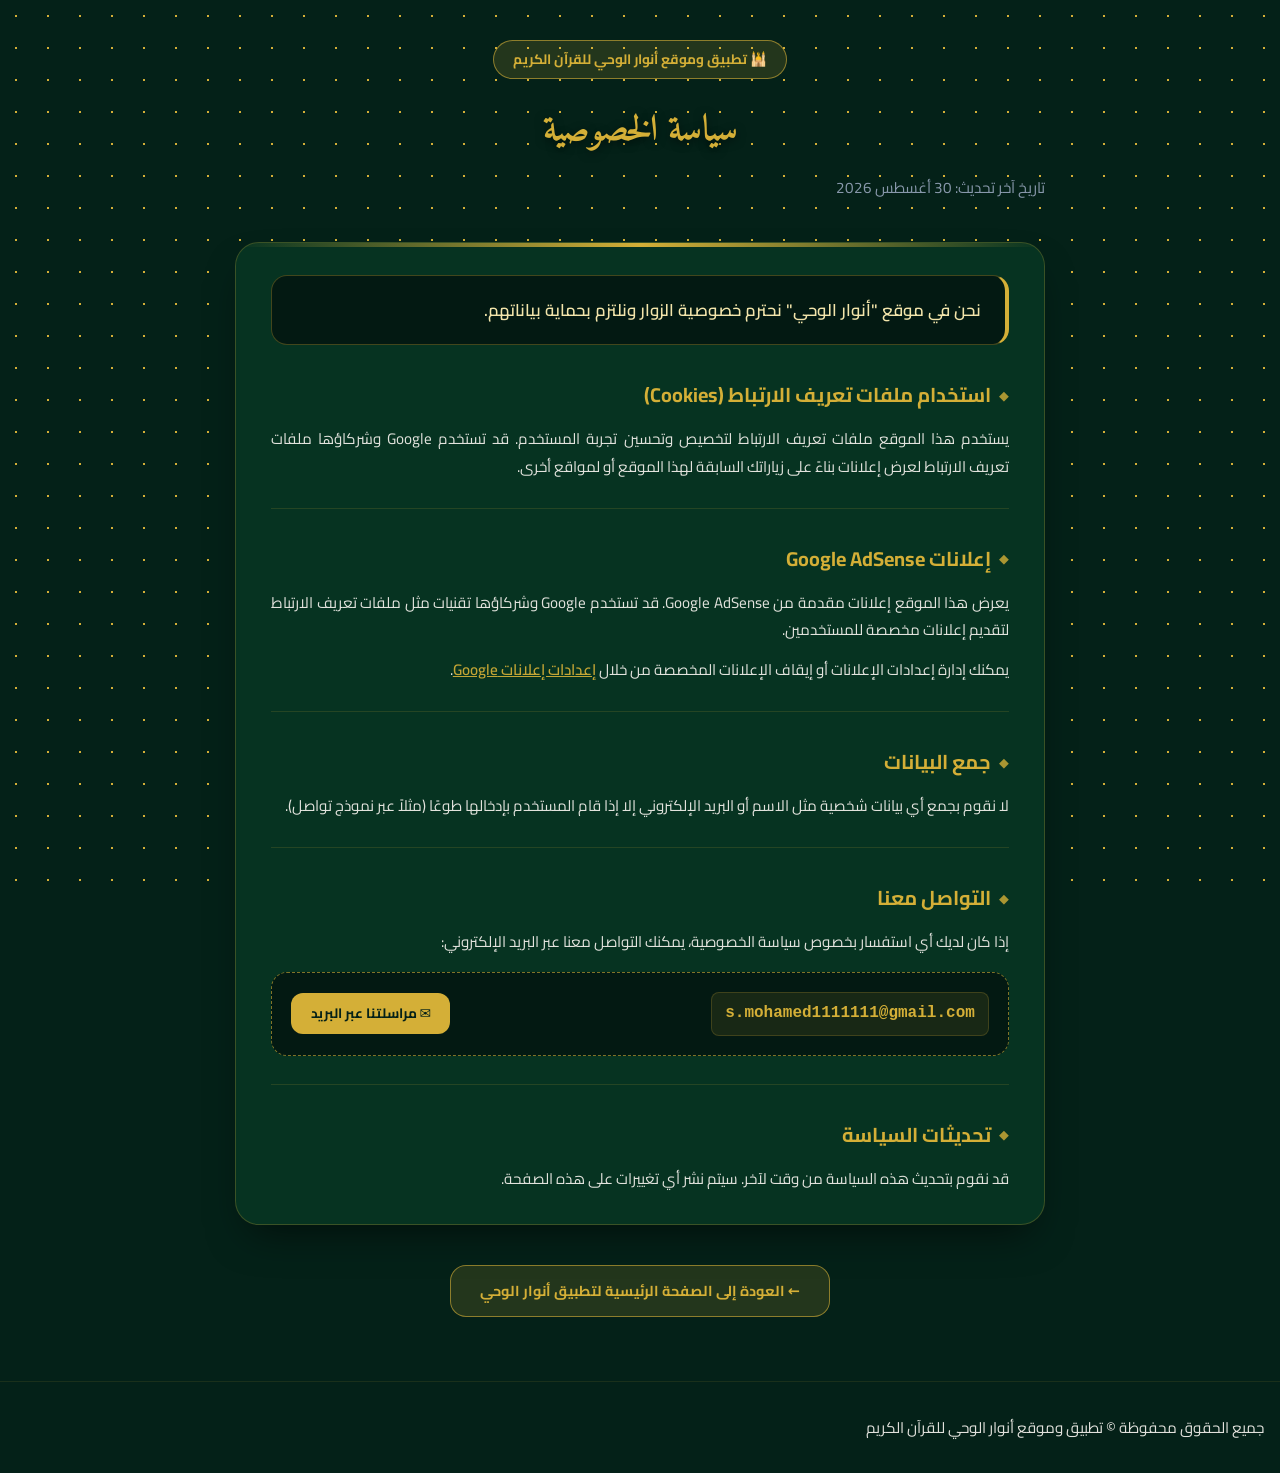
<file: privacy.html>
<!DOCTYPE html>
<html lang="ar" dir="rtl">
<head>
  <meta charset="UTF-8">
  <meta name="viewport" content="width=device-width, initial-scale=1.0">
  <title>سياسة الخصوصية | تطبيق أنوار الوحي للقرآن الكريم</title>
  <meta name="description" content="سياسة الخصوصية وشروط الاستخدام لتطبيق وموقع أنوار الوحي للقرآن الكريم وإعلانات Google AdSense المعتمدة.">
  <link rel="icon" type="image/svg+xml" href="/favicon.svg">
  <link rel="preconnect" href="https://fonts.googleapis.com">
  <link rel="preconnect" href="https://fonts.gstatic.com" crossorigin>
  <link href="https://fonts.googleapis.com/css2?family=Amiri:ital,wght@0,400;0,700;1,400&family=Cairo:wght@400;600;700;800&display=swap" rel="stylesheet">
  <style>
    :root {
      --bg-dark: #042118;
      --bg-card: #063321;
      --bg-card-inner: #031912;
      --gold: #d4af37;
      --gold-light: #f3e5ab;
      --text-main: #f5f2ed;
      --text-muted: #94a3b8;
      --border-color: rgba(212, 175, 55, 0.25);
      --border-gold: rgba(212, 175, 55, 0.6);
      --accent-green: #10b981;
    }

    * {
      box-sizing: border-box;
      margin: 0;
      padding: 0;
    }

    body {
      font-family: 'Cairo', system-ui, -apple-system, sans-serif;
      background-color: var(--bg-dark);
      color: var(--text-main);
      line-height: 1.8;
      min-height: 100vh;
      display: flex;
      flex-direction: column;
      background-image: radial-gradient(var(--gold) 1px, transparent 1px);
      background-size: 32px 32px;
      background-attachment: fixed;
    }

    .container {
      width: 100%;
      max-width: 850px;
      margin: 0 auto;
      padding: 2.5rem 1.25rem 4rem;
    }

    /* Header */
    .header {
      text-align: center;
      margin-bottom: 2.5rem;
      position: relative;
    }

    .app-badge {
      display: inline-flex;
      align-items: center;
      gap: 0.5rem;
      background: rgba(212, 175, 55, 0.15);
      border: 1px solid var(--border-gold);
      color: var(--gold);
      padding: 0.4rem 1.2rem;
      border-radius: 9999px;
      font-size: 0.85rem;
      font-weight: 700;
      margin-bottom: 1.2rem;
    }

    h1 {
      font-family: 'Amiri', serif;
      font-size: 2.3rem;
      color: var(--gold);
      font-weight: 700;
      letter-spacing: -0.02em;
      margin-bottom: 0.6rem;
      text-shadow: 0 2px 10px rgba(0, 0, 0, 0.5);
    }

    .subtitle {
      color: var(--text-muted);
      font-size: 0.95rem;
    }

    /* Main Policy Card */
    .policy-card {
      background: var(--bg-card);
      border: 1px solid var(--border-color);
      border-radius: 1.5rem;
      padding: 2rem 2.2rem;
      box-shadow: 0 20px 40px -15px rgba(0, 0, 0, 0.6);
      position: relative;
      overflow: hidden;
    }

    .policy-card::before {
      content: '';
      position: absolute;
      top: 0;
      left: 0;
      right: 0;
      height: 4px;
      background: linear-gradient(90deg, transparent, var(--gold), transparent);
    }

    .intro-box {
      background: var(--bg-card-inner);
      border: 1px solid rgba(212, 175, 55, 0.3);
      border-radius: 1rem;
      padding: 1.2rem 1.5rem;
      margin-bottom: 2rem;
      font-size: 1.05rem;
      font-weight: 600;
      color: var(--gold-light);
      border-right: 4px solid var(--gold);
    }

    .section-block {
      margin-bottom: 2rem;
      padding-bottom: 1.75rem;
      border-bottom: 1px solid rgba(212, 175, 55, 0.15);
    }

    .section-block:last-child {
      margin-bottom: 0;
      padding-bottom: 0;
      border-bottom: none;
    }

    h2 {
      font-size: 1.25rem;
      color: var(--gold);
      font-weight: 700;
      margin-bottom: 0.75rem;
      display: flex;
      align-items: center;
      gap: 0.5rem;
    }

    h2::before {
      content: '◆';
      font-size: 0.8rem;
      color: var(--gold);
      opacity: 0.8;
    }

    p {
      color: var(--text-main);
      font-size: 0.95rem;
      margin-bottom: 0.75rem;
      text-align: justify;
      opacity: 0.92;
    }

    p:last-child {
      margin-bottom: 0;
    }

    a {
      color: var(--gold);
      text-decoration: underline;
      font-weight: 600;
      transition: color 0.2s;
    }

    a:hover {
      color: var(--gold-light);
    }

    /* Email highlight box */
    .contact-box {
      background: var(--bg-card-inner);
      border: 1px dashed var(--border-gold);
      border-radius: 1rem;
      padding: 1.2rem;
      margin-top: 1rem;
      display: flex;
      align-items: center;
      justify-content: space-between;
      flex-wrap: wrap;
      gap: 1rem;
    }

    .contact-email {
      font-family: monospace;
      font-size: 1rem;
      color: var(--gold);
      font-weight: bold;
      background: rgba(212, 175, 55, 0.1);
      padding: 0.4rem 0.8rem;
      border-radius: 0.5rem;
      border: 1px solid rgba(212, 175, 55, 0.2);
      direction: ltr;
      display: inline-block;
    }

    .btn-email {
      display: inline-flex;
      align-items: center;
      gap: 0.4rem;
      background: var(--gold);
      color: #042118;
      text-decoration: none;
      font-weight: 700;
      font-size: 0.85rem;
      padding: 0.5rem 1.2rem;
      border-radius: 0.75rem;
      transition: background 0.2s;
    }

    .btn-email:hover {
      background: var(--gold-light);
      color: #042118;
    }

    /* Actions Bottom */
    .actions {
      margin-top: 2.5rem;
      display: flex;
      justify-content: center;
      gap: 1rem;
      flex-wrap: wrap;
    }

    .btn-home {
      display: inline-flex;
      align-items: center;
      gap: 0.5rem;
      background: rgba(212, 175, 55, 0.15);
      border: 1px solid var(--border-gold);
      color: var(--gold);
      text-decoration: none;
      font-size: 0.9rem;
      font-weight: 700;
      padding: 0.75rem 1.8rem;
      border-radius: 1rem;
      transition: all 0.2s;
    }

    .btn-home:hover {
      background: var(--gold);
      color: #042118;
    }

    /* Footer */
    footer {
      text-align: center;
      margin-top: auto;
      padding: 2rem 1rem;
      font-size: 0.85rem;
      color: var(--text-muted);
      border-top: 1px solid rgba(212, 175, 55, 0.1);
    }

    @media (max-width: 640px) {
      .container {
        padding: 1.5rem 1rem 3rem;
      }
      .policy-card {
        padding: 1.5rem 1.25rem;
      }
      h1 {
        font-size: 1.8rem;
      }
    }
  </style>
</head>
<body>

  <div class="container">
    <!-- Header -->
    <header class="header">
      <div class="app-badge">
        <span>🕌 تطبيق وموقع أنوار الوحي للقرآن الكريم</span>
      </div>
      <h1>سياسة الخصوصية</h1>
      <p class="subtitle">تاريخ آخر تحديث: 30 أغسطس 2026</p>
    </header>

    <!-- Policy Content Card -->
    <main class="policy-card">
      
      <!-- Introduction -->
      <div class="intro-box">
        نحن في موقع "أنوار الوحي" نحترم خصوصية الزوار ونلتزم بحماية بياناتهم.
      </div>

      <!-- Cookies Section -->
      <section class="section-block">
        <h2>استخدام ملفات تعريف الارتباط (Cookies)</h2>
        <p>
          يستخدم هذا الموقع ملفات تعريف الارتباط لتخصيص وتحسين تجربة المستخدم. قد تستخدم Google وشركاؤها ملفات تعريف الارتباط لعرض إعلانات بناءً على زياراتك السابقة لهذا الموقع أو لمواقع أخرى.
        </p>
      </section>

      <!-- Google AdSense Section -->
      <section class="section-block">
        <h2>إعلانات Google AdSense</h2>
        <p>
          يعرض هذا الموقع إعلانات مقدمة من Google AdSense. قد تستخدم Google وشركاؤها تقنيات مثل ملفات تعريف الارتباط لتقديم إعلانات مخصصة للمستخدمين.
        </p>
        <p>
          يمكنك إدارة إعدادات الإعلانات أو إيقاف الإعلانات المخصصة من خلال 
          <a href="https://www.google.com/settings/ads" target="_blank" rel="noopener noreferrer">إعدادات إعلانات Google</a>.
        </p>
      </section>

      <!-- Data Collection Section -->
      <section class="section-block">
        <h2>جمع البيانات</h2>
        <p>
          لا نقوم بجمع أي بيانات شخصية مثل الاسم أو البريد الإلكتروني إلا إذا قام المستخدم بإدخالها طوعًا (مثلاً عبر نموذج تواصل).
        </p>
      </section>

      <!-- Contact Us Section -->
      <section class="section-block">
        <h2>التواصل معنا</h2>
        <p>
          إذا كان لديك أي استفسار بخصوص سياسة الخصوصية، يمكنك التواصل معنا عبر البريد الإلكتروني:
        </p>
        <div class="contact-box">
          <div>
            <span class="contact-email">s.mohamed1111111@gmail.com</span>
          </div>
          <a href="mailto:s.mohamed1111111@gmail.com?subject=استفسار%20بخصوص%20سياسة%20الخصوصية%20-%20أنوار%20الوحي" class="btn-email">
            ✉ مراسلتنا عبر البريد
          </a>
        </div>
      </section>

      <!-- Policy Updates Section -->
      <section class="section-block">
        <h2>تحديثات السياسة</h2>
        <p>
          قد نقوم بتحديث هذه السياسة من وقت لآخر. سيتم نشر أي تغييرات على هذه الصفحة.
        </p>
      </section>

    </main>

    <!-- Navigation Action -->
    <div class="actions">
      <a href="/" class="btn-home">
        <span>← العودة إلى الصفحة الرئيسية لتطبيق أنوار الوحي</span>
      </a>
    </div>
  </div>

  <!-- Footer -->
  <footer>
    <p>جميع الحقوق محفوظة © تطبيق وموقع أنوار الوحي للقرآن الكريم</p>
  </footer>

</body>
</html>
</file>
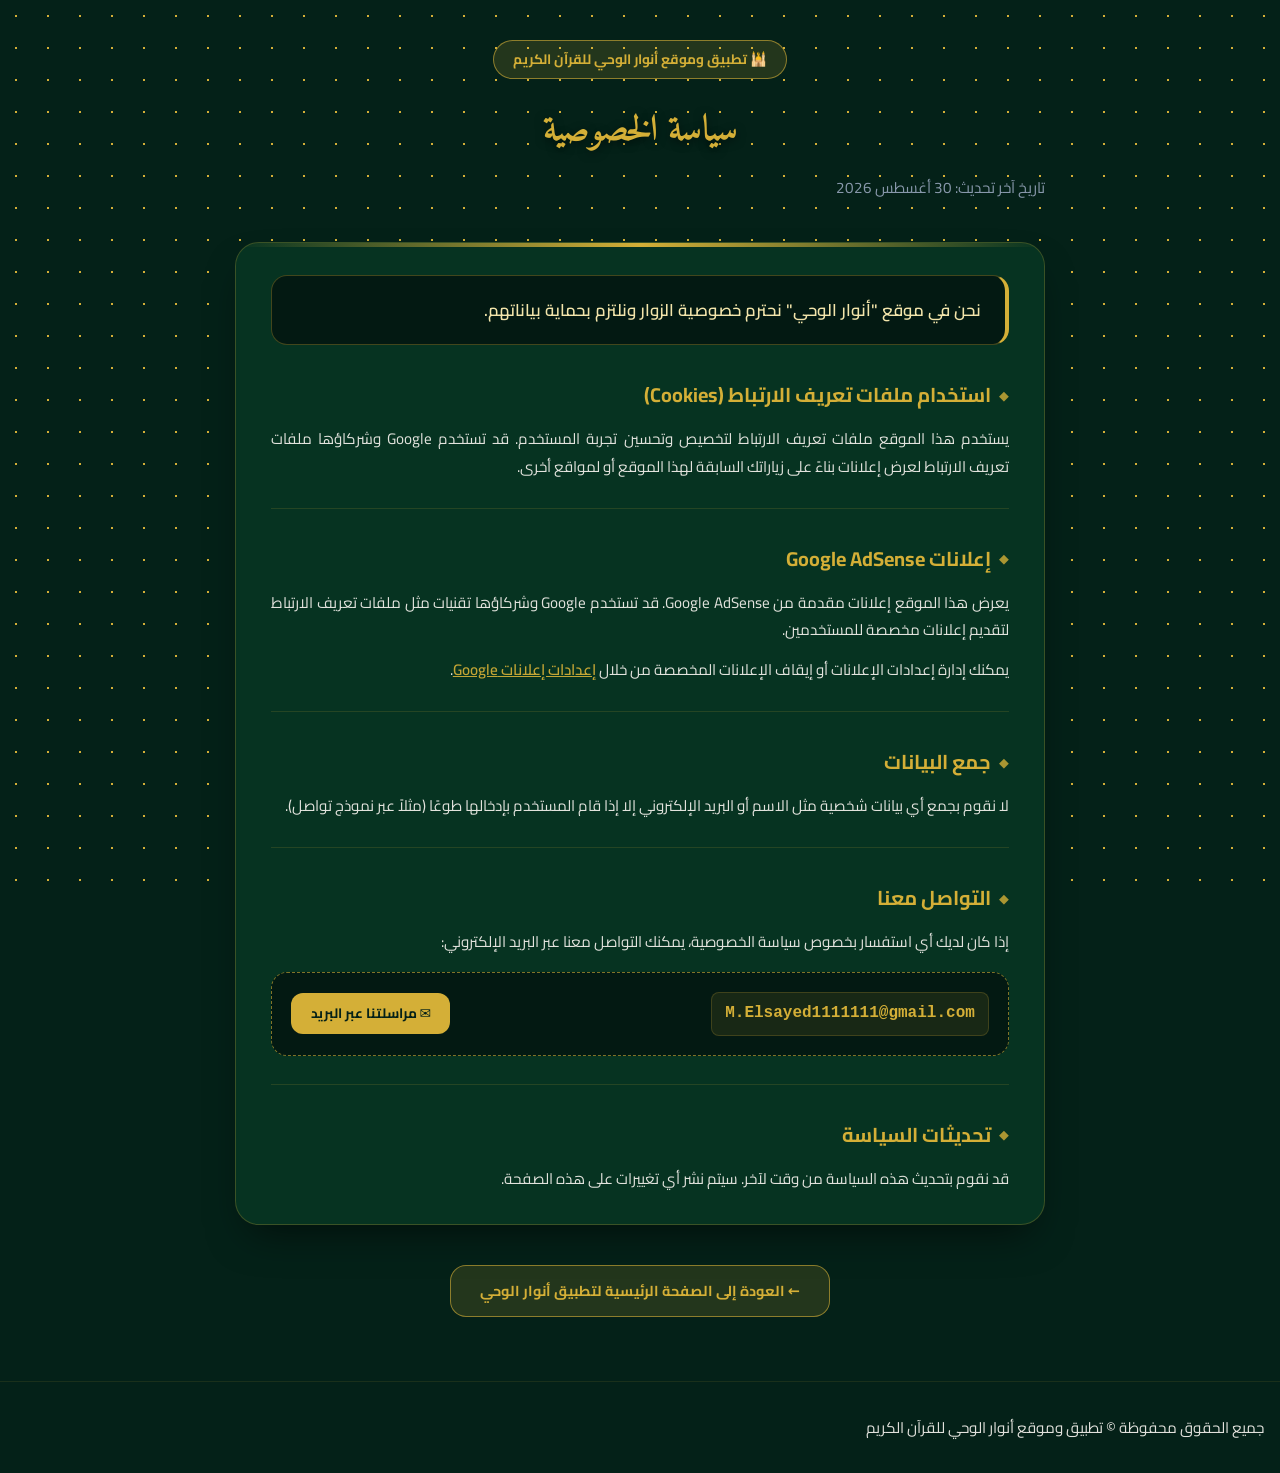
<file: public/privacy.html>
<!DOCTYPE html>
<html lang="ar" dir="rtl">
<head>
  <meta charset="UTF-8">
  <meta name="viewport" content="width=device-width, initial-scale=1.0">
  <title>سياسة الخصوصية | تطبيق أنوار الوحي للقرآن الكريم</title>
  <meta name="description" content="سياسة الخصوصية وشروط الاستخدام لتطبيق وموقع أنوار الوحي للقرآن الكريم وإعلانات Google AdSense المعتمدة.">
  <link rel="icon" type="image/svg+xml" href="/favicon.svg">
  <link rel="preconnect" href="https://fonts.googleapis.com">
  <link rel="preconnect" href="https://fonts.gstatic.com" crossorigin>
  <link href="https://fonts.googleapis.com/css2?family=Amiri:ital,wght@0,400;0,700;1,400&family=Cairo:wght@400;600;700;800&display=swap" rel="stylesheet">
  <style>
    :root {
      --bg-dark: #042118;
      --bg-card: #063321;
      --bg-card-inner: #031912;
      --gold: #d4af37;
      --gold-light: #f3e5ab;
      --text-main: #f5f2ed;
      --text-muted: #94a3b8;
      --border-color: rgba(212, 175, 55, 0.25);
      --border-gold: rgba(212, 175, 55, 0.6);
      --accent-green: #10b981;
    }

    * {
      box-sizing: border-box;
      margin: 0;
      padding: 0;
    }

    body {
      font-family: 'Cairo', system-ui, -apple-system, sans-serif;
      background-color: var(--bg-dark);
      color: var(--text-main);
      line-height: 1.8;
      min-height: 100vh;
      display: flex;
      flex-direction: column;
      background-image: radial-gradient(var(--gold) 1px, transparent 1px);
      background-size: 32px 32px;
      background-attachment: fixed;
    }

    .container {
      width: 100%;
      max-width: 850px;
      margin: 0 auto;
      padding: 2.5rem 1.25rem 4rem;
    }

    /* Header */
    .header {
      text-align: center;
      margin-bottom: 2.5rem;
      position: relative;
    }

    .app-badge {
      display: inline-flex;
      align-items: center;
      gap: 0.5rem;
      background: rgba(212, 175, 55, 0.15);
      border: 1px solid var(--border-gold);
      color: var(--gold);
      padding: 0.4rem 1.2rem;
      border-radius: 9999px;
      font-size: 0.85rem;
      font-weight: 700;
      margin-bottom: 1.2rem;
    }

    h1 {
      font-family: 'Amiri', serif;
      font-size: 2.3rem;
      color: var(--gold);
      font-weight: 700;
      letter-spacing: -0.02em;
      margin-bottom: 0.6rem;
      text-shadow: 0 2px 10px rgba(0, 0, 0, 0.5);
    }

    .subtitle {
      color: var(--text-muted);
      font-size: 0.95rem;
    }

    /* Main Policy Card */
    .policy-card {
      background: var(--bg-card);
      border: 1px solid var(--border-color);
      border-radius: 1.5rem;
      padding: 2rem 2.2rem;
      box-shadow: 0 20px 40px -15px rgba(0, 0, 0, 0.6);
      position: relative;
      overflow: hidden;
    }

    .policy-card::before {
      content: '';
      position: absolute;
      top: 0;
      left: 0;
      right: 0;
      height: 4px;
      background: linear-gradient(90deg, transparent, var(--gold), transparent);
    }

    .intro-box {
      background: var(--bg-card-inner);
      border: 1px solid rgba(212, 175, 55, 0.3);
      border-radius: 1rem;
      padding: 1.2rem 1.5rem;
      margin-bottom: 2rem;
      font-size: 1.05rem;
      font-weight: 600;
      color: var(--gold-light);
      border-right: 4px solid var(--gold);
    }

    .section-block {
      margin-bottom: 2rem;
      padding-bottom: 1.75rem;
      border-bottom: 1px solid rgba(212, 175, 55, 0.15);
    }

    .section-block:last-child {
      margin-bottom: 0;
      padding-bottom: 0;
      border-bottom: none;
    }

    h2 {
      font-size: 1.25rem;
      color: var(--gold);
      font-weight: 700;
      margin-bottom: 0.75rem;
      display: flex;
      align-items: center;
      gap: 0.5rem;
    }

    h2::before {
      content: '◆';
      font-size: 0.8rem;
      color: var(--gold);
      opacity: 0.8;
    }

    p {
      color: var(--text-main);
      font-size: 0.95rem;
      margin-bottom: 0.75rem;
      text-align: justify;
      opacity: 0.92;
    }

    p:last-child {
      margin-bottom: 0;
    }

    a {
      color: var(--gold);
      text-decoration: underline;
      font-weight: 600;
      transition: color 0.2s;
    }

    a:hover {
      color: var(--gold-light);
    }

    /* Email highlight box */
    .contact-box {
      background: var(--bg-card-inner);
      border: 1px dashed var(--border-gold);
      border-radius: 1rem;
      padding: 1.2rem;
      margin-top: 1rem;
      display: flex;
      align-items: center;
      justify-content: space-between;
      flex-wrap: wrap;
      gap: 1rem;
    }

    .contact-email {
      font-family: monospace;
      font-size: 1rem;
      color: var(--gold);
      font-weight: bold;
      background: rgba(212, 175, 55, 0.1);
      padding: 0.4rem 0.8rem;
      border-radius: 0.5rem;
      border: 1px solid rgba(212, 175, 55, 0.2);
      direction: ltr;
      display: inline-block;
    }

    .btn-email {
      display: inline-flex;
      align-items: center;
      gap: 0.4rem;
      background: var(--gold);
      color: #042118;
      text-decoration: none;
      font-weight: 700;
      font-size: 0.85rem;
      padding: 0.5rem 1.2rem;
      border-radius: 0.75rem;
      transition: background 0.2s;
    }

    .btn-email:hover {
      background: var(--gold-light);
      color: #042118;
    }

    /* Actions Bottom */
    .actions {
      margin-top: 2.5rem;
      display: flex;
      justify-content: center;
      gap: 1rem;
      flex-wrap: wrap;
    }

    .btn-home {
      display: inline-flex;
      align-items: center;
      gap: 0.5rem;
      background: rgba(212, 175, 55, 0.15);
      border: 1px solid var(--border-gold);
      color: var(--gold);
      text-decoration: none;
      font-size: 0.9rem;
      font-weight: 700;
      padding: 0.75rem 1.8rem;
      border-radius: 1rem;
      transition: all 0.2s;
    }

    .btn-home:hover {
      background: var(--gold);
      color: #042118;
    }

    /* Footer */
    footer {
      text-align: center;
      margin-top: auto;
      padding: 2rem 1rem;
      font-size: 0.85rem;
      color: var(--text-muted);
      border-top: 1px solid rgba(212, 175, 55, 0.1);
    }

    @media (max-width: 640px) {
      .container {
        padding: 1.5rem 1rem 3rem;
      }
      .policy-card {
        padding: 1.5rem 1.25rem;
      }
      h1 {
        font-size: 1.8rem;
      }
    }
  </style>
</head>
<body>

  <div class="container">
    <!-- Header -->
    <header class="header">
      <div class="app-badge">
        <span>🕌 تطبيق وموقع أنوار الوحي للقرآن الكريم</span>
      </div>
      <h1>سياسة الخصوصية</h1>
      <p class="subtitle">تاريخ آخر تحديث: 30 أغسطس 2026</p>
    </header>

    <!-- Policy Content Card -->
    <main class="policy-card">
      
      <!-- Introduction -->
      <div class="intro-box">
        نحن في موقع "أنوار الوحي" نحترم خصوصية الزوار ونلتزم بحماية بياناتهم.
      </div>

      <!-- Cookies Section -->
      <section class="section-block">
        <h2>استخدام ملفات تعريف الارتباط (Cookies)</h2>
        <p>
          يستخدم هذا الموقع ملفات تعريف الارتباط لتخصيص وتحسين تجربة المستخدم. قد تستخدم Google وشركاؤها ملفات تعريف الارتباط لعرض إعلانات بناءً على زياراتك السابقة لهذا الموقع أو لمواقع أخرى.
        </p>
      </section>

      <!-- Google AdSense Section -->
      <section class="section-block">
        <h2>إعلانات Google AdSense</h2>
        <p>
          يعرض هذا الموقع إعلانات مقدمة من Google AdSense. قد تستخدم Google وشركاؤها تقنيات مثل ملفات تعريف الارتباط لتقديم إعلانات مخصصة للمستخدمين.
        </p>
        <p>
          يمكنك إدارة إعدادات الإعلانات أو إيقاف الإعلانات المخصصة من خلال 
          <a href="https://www.google.com/settings/ads" target="_blank" rel="noopener noreferrer">إعدادات إعلانات Google</a>.
        </p>
      </section>

      <!-- Data Collection Section -->
      <section class="section-block">
        <h2>جمع البيانات</h2>
        <p>
          لا نقوم بجمع أي بيانات شخصية مثل الاسم أو البريد الإلكتروني إلا إذا قام المستخدم بإدخالها طوعًا (مثلاً عبر نموذج تواصل).
        </p>
      </section>

      <!-- Contact Us Section -->
      <section class="section-block">
        <h2>التواصل معنا</h2>
        <p>
          إذا كان لديك أي استفسار بخصوص سياسة الخصوصية، يمكنك التواصل معنا عبر البريد الإلكتروني:
        </p>
        <div class="contact-box">
          <div>
            <span class="contact-email">M.Elsayed1111111@gmail.com</span>
          </div>
          <a href="mailto:M.Elsayed1111111@gmail.com?subject=استفسار%20بخصوص%20سياسة%20الخصوصية%20-%20أنوار%20الوحي" class="btn-email">
            ✉ مراسلتنا عبر البريد
          </a>
        </div>
      </section>

      <!-- Policy Updates Section -->
      <section class="section-block">
        <h2>تحديثات السياسة</h2>
        <p>
          قد نقوم بتحديث هذه السياسة من وقت لآخر. سيتم نشر أي تغييرات على هذه الصفحة.
        </p>
      </section>

    </main>

    <!-- Navigation Action -->
    <div class="actions">
      <a href="/" class="btn-home">
        <span>← العودة إلى الصفحة الرئيسية لتطبيق أنوار الوحي</span>
      </a>
    </div>
  </div>

  <!-- Footer -->
  <footer>
    <p>جميع الحقوق محفوظة © تطبيق وموقع أنوار الوحي للقرآن الكريم</p>
  </footer>

</body>
</html>
</file>
